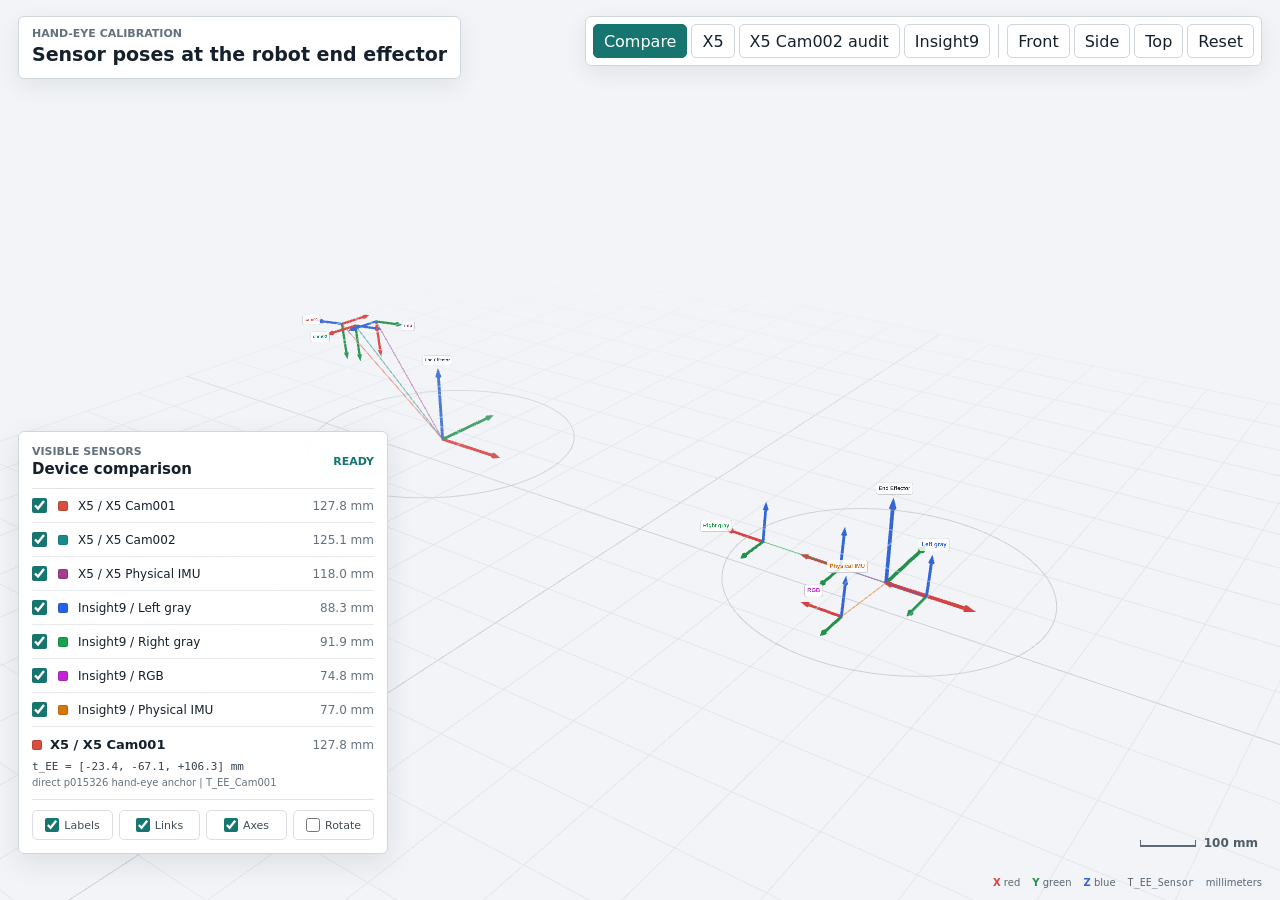
<file: visualizations/hand-eye/index.html>
<!doctype html>
<html lang="en">
  <head>
    <meta charset="utf-8">
    <meta name="viewport" content="width=device-width, initial-scale=1">
    <meta name="theme-color" content="#f2f4f7">
    <title>X5 and Insight9 hand-eye spatial viewer</title>
    <link rel="icon" href="data:,">
    <link rel="stylesheet" href="./styles.css?v=20260722-mild-embed-compact">
    <script type="importmap">
      {
        "imports": {
          "three": "./vendor/three.module.js",
          "three/addons/": "./vendor/addons/"
        }
      }
    </script>
    <script>
      window.addEventListener("error", function (event) {
        if (document.body) document.body.dataset.ready = "error";
        var output = document.querySelector("#runtime-status");
        if (output) output.textContent = "Runtime error: " + event.message;
      });
      window.addEventListener("unhandledrejection", function (event) {
        if (document.body) document.body.dataset.ready = "error";
        var output = document.querySelector("#runtime-status");
        if (output) output.textContent = "Runtime rejection: " + String(event.reason);
      });
    </script>
  </head>
  <body data-ready="false" data-self-test="pending" data-canvas-signal="pending" data-layout-signal="pending" data-candidate-tab-signal="pending" data-ee-frame-signal="pending" data-label-anchor-signal="pending" data-scene-label-signal="pending">
    <main class="app-shell">
      <header class="topbar">
        <div class="title-block">
          <span class="eyebrow">Hand-eye calibration</span>
          <h1>Sensor poses at the robot end effector</h1>
        </div>

        <div class="toolbar" aria-label="Viewer controls">
          <div class="segmented" role="tablist" aria-label="Device view">
            <button type="button" role="tab" data-mode="compare" aria-selected="true">Compare</button>
            <button type="button" role="tab" data-mode="x5" aria-selected="false">X5</button>
            <button type="button" role="tab" data-mode="x5-cam002-kalibr" aria-selected="false" title="Audit-only independent Cam002-Kalibr IMU chain">X5 Cam002 audit</button>
            <button type="button" role="tab" data-mode="insight9" aria-selected="false">Insight9</button>
          </div>
          <div class="view-buttons" aria-label="Camera viewpoint">
            <button type="button" data-view="front" title="Front view">Front</button>
            <button type="button" data-view="side" title="Side view">Side</button>
            <button type="button" data-view="top" title="Top view">Top</button>
            <button type="button" data-view="reset" title="Reset orbit view">Reset</button>
          </div>
        </div>
      </header>

      <section id="viewport" class="viewport" aria-label="Interactive three-dimensional sensor transform viewer">
        <canvas id="scene" tabindex="0" aria-label="Draggable three-dimensional hand-eye calibration scene"></canvas>
        <div class="scale-badge"><span class="scale-line"></span>100 mm</div>

        <aside class="inspector" aria-label="Sensor visibility and selected transform">
          <div class="inspector-heading">
            <div>
              <span class="section-label">Visible sensors</span>
              <strong id="device-heading">Device comparison</strong>
            </div>
            <span id="viewer-state" class="state-indicator">Loading</span>
          </div>

          <div id="sensor-list" class="sensor-list"></div>

          <div class="selected-transform" aria-live="polite">
            <div class="selected-title">
              <span id="selected-swatch" class="selected-swatch"></span>
              <strong id="selected-name">Select a sensor</strong>
              <span id="selected-distance"></span>
            </div>
            <code id="selected-translation">t_EE = --</code>
            <span id="selected-source" class="source-label"></span>
          </div>

          <div class="display-options" aria-label="Display options">
            <label><input type="checkbox" data-option="labels" checked><span>Labels</span></label>
            <label><input type="checkbox" data-option="links" checked><span>Links</span></label>
            <label><input type="checkbox" data-option="axes" checked><span>Axes</span></label>
            <label><input type="checkbox" data-option="autorotate"><span>Rotate</span></label>
          </div>
        </aside>

        <div id="tooltip" class="tooltip" role="status" hidden></div>
        <output id="runtime-status" class="sr-only">Viewer loading</output>
      </section>

      <footer class="coordinate-note">
        <span><b>X</b> red</span>
        <span><b>Y</b> green</span>
        <span><b>Z</b> blue</span>
        <span><code>T_EE_Sensor</code></span>
        <span>millimeters</span>
      </footer>
    </main>

    <script type="module" src="./app.js?v=20260722-mild-embed-compact"></script>
  </body>
</html>
</file>
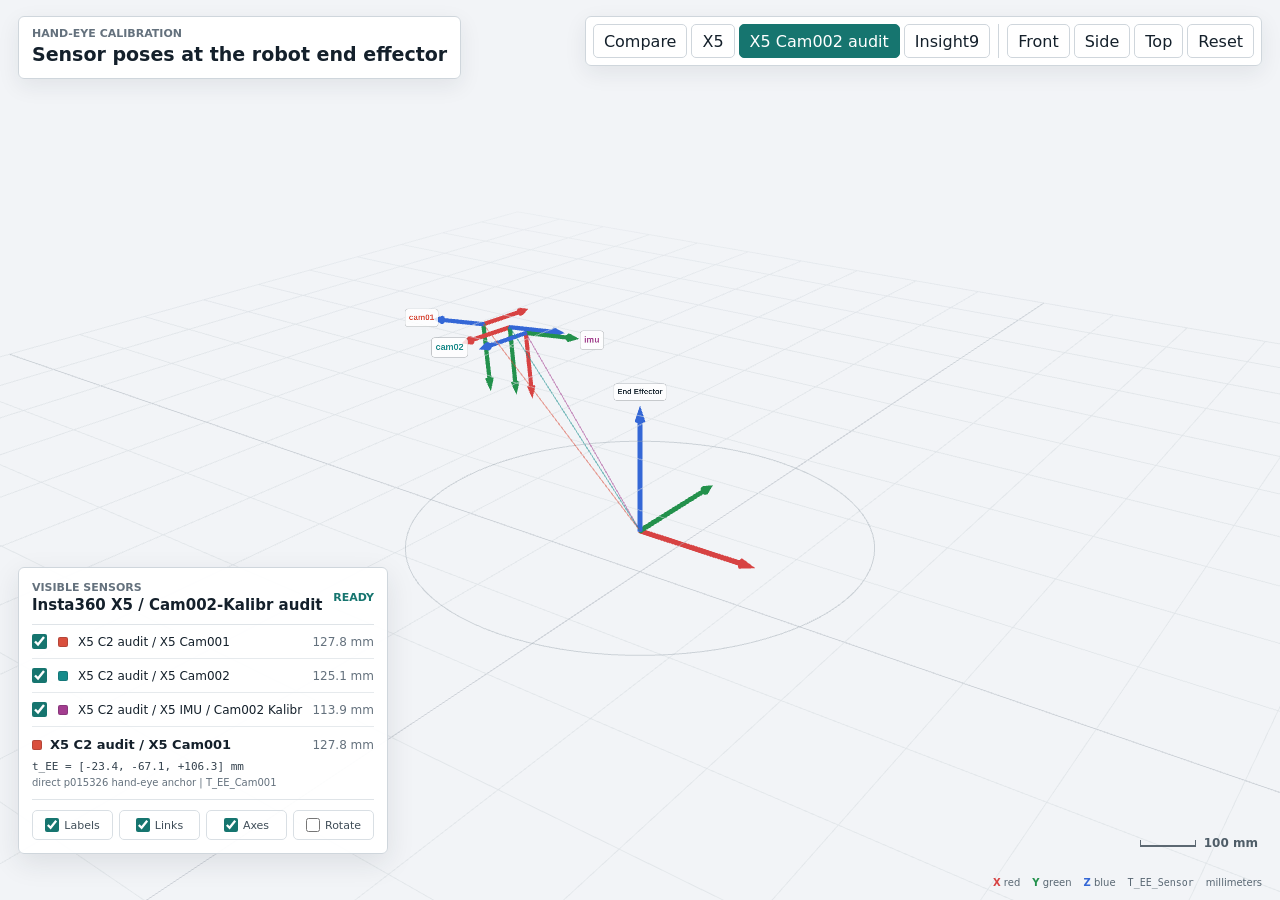
<file: visualizations/hand-eye/x5-cam002-kalibr.html>
<!doctype html>
<html lang="en">
  <head>
    <meta charset="utf-8">
    <meta name="viewport" content="width=device-width, initial-scale=1">
    <meta http-equiv="refresh" content="0; url=./?view=x5-cam002-kalibr&amp;ui=20260722-end-effector-label">
    <title>X5 Cam002-Kalibr audit</title>
    <script>
      window.location.replace("./?view=x5-cam002-kalibr&ui=20260722-end-effector-label");
    </script>
  </head>
  <body>
    <a href="./?view=x5-cam002-kalibr&amp;ui=20260722-end-effector-label">Open X5 Cam002-Kalibr audit</a>
  </body>
</html>
</file>
<file: visualizations/hand-eye/styles.css>
:root {
  color-scheme: light;
  font-family: Inter, ui-sans-serif, system-ui, -apple-system, BlinkMacSystemFont, "Segoe UI", sans-serif;
  font-synthesis: none;
  --ink: #14202b;
  --muted: #64717d;
  --line: #cfd6dc;
  --surface: rgba(255, 255, 255, 0.94);
  --accent: #16756f;
  --accent-ink: #ffffff;
}

* {
  box-sizing: border-box;
}

html,
body {
  width: 100%;
  height: 100%;
  margin: 0;
  overflow: hidden;
  background: #f2f4f7;
  color: var(--ink);
}

button,
input {
  font: inherit;
}

button {
  min-height: 34px;
  border: 1px solid var(--line);
  border-radius: 5px;
  background: #ffffff;
  color: var(--ink);
  cursor: pointer;
}

button:hover {
  border-color: #89959f;
  background: #f7f9fa;
}

button:focus-visible,
input:focus-visible,
canvas:focus-visible {
  outline: 3px solid rgba(22, 117, 111, 0.25);
  outline-offset: 2px;
}

.app-shell,
.viewport,
#scene {
  width: 100%;
  height: 100%;
}

.app-shell {
  position: relative;
}

body[data-embed="mild-x5"] .topbar,
body[data-embed="mild-x5"] .title-block,
body[data-embed="mild-x5"] .toolbar,
body[data-embed="mild-x5"] .segmented,
body[data-embed="mild-x5"] .view-buttons,
body[data-embed="mild-x5"] .inspector,
body[data-embed="mild-x5"] .coordinate-note,
body[data-embed="mild-x5"] .tooltip {
  display: none;
}

body[data-embed="mild-x5"] #scene {
  cursor: grab;
}

body[data-embed="mild-x5"] #scene:active {
  cursor: grabbing;
}

.viewport {
  position: absolute;
  inset: 0;
  overflow: hidden;
}

#scene {
  display: block;
  touch-action: none;
}

.topbar {
  position: absolute;
  z-index: 5;
  top: 16px;
  left: 18px;
  right: 18px;
  display: flex;
  align-items: flex-start;
  justify-content: space-between;
  gap: 18px;
  pointer-events: none;
}

.title-block,
.toolbar,
.inspector,
.coordinate-note,
.scale-badge {
  pointer-events: auto;
}

.title-block {
  min-width: 260px;
  padding: 10px 13px 11px;
  border: 1px solid var(--line);
  border-radius: 6px;
  background: var(--surface);
  box-shadow: 0 7px 22px rgba(27, 39, 49, 0.08);
}

.eyebrow,
.section-label {
  display: block;
  color: var(--muted);
  font-size: 11px;
  font-weight: 700;
  letter-spacing: 0;
  text-transform: uppercase;
}

h1 {
  margin: 3px 0 0;
  font-size: 19px;
  line-height: 1.25;
  letter-spacing: 0;
}

.toolbar {
  display: flex;
  align-items: center;
  gap: 8px;
  padding: 7px;
  border: 1px solid var(--line);
  border-radius: 6px;
  background: var(--surface);
  box-shadow: 0 7px 22px rgba(27, 39, 49, 0.08);
}

.segmented,
.view-buttons {
  display: flex;
  align-items: center;
  gap: 4px;
}

.segmented button,
.view-buttons button {
  padding: 6px 10px;
  white-space: nowrap;
}

.segmented button[aria-selected="true"] {
  border-color: var(--accent);
  background: var(--accent);
  color: var(--accent-ink);
}

.view-buttons {
  padding-left: 8px;
  border-left: 1px solid var(--line);
}

.scale-badge {
  position: absolute;
  z-index: 3;
  right: 22px;
  bottom: 50px;
  display: flex;
  align-items: center;
  gap: 8px;
  color: #4f5d68;
  font-size: 12px;
  font-weight: 700;
}

.scale-line {
  display: block;
  width: 56px;
  height: 7px;
  border: solid #5c6872;
  border-width: 0 1px 2px;
}

.inspector {
  position: absolute;
  z-index: 5;
  left: 18px;
  bottom: 46px;
  width: min(370px, calc(100vw - 36px));
  max-height: calc(100dvh - 160px);
  overflow: auto;
  padding: 13px;
  border: 1px solid var(--line);
  border-radius: 6px;
  background: var(--surface);
  box-shadow: 0 9px 28px rgba(27, 39, 49, 0.1);
}

.inspector-heading,
.selected-title {
  display: flex;
  align-items: center;
  justify-content: space-between;
  gap: 8px;
}

.inspector-heading strong {
  display: block;
  margin-top: 2px;
  font-size: 15px;
}

.state-indicator {
  color: var(--accent);
  font-size: 11px;
  font-weight: 800;
  text-transform: uppercase;
}

.sensor-list {
  margin-top: 10px;
  border-top: 1px solid #dfe4e8;
}

.sensor-row {
  display: grid;
  grid-template-columns: 18px 11px minmax(0, 1fr) auto;
  align-items: center;
  gap: 8px;
  min-height: 34px;
  border-bottom: 1px solid #e6eaed;
  font-size: 12px;
}

.sensor-row input {
  width: 15px;
  height: 15px;
  margin: 0;
  accent-color: var(--accent);
}

.sensor-row button {
  min-width: 0;
  min-height: 26px;
  overflow: hidden;
  padding: 3px 1px;
  border: 0;
  background: transparent;
  text-align: left;
  text-overflow: ellipsis;
  white-space: nowrap;
}

.sensor-row button:hover {
  color: var(--accent);
  background: transparent;
}

.sensor-row output {
  color: var(--muted);
  font-variant-numeric: tabular-nums;
}

.sensor-swatch,
.selected-swatch {
  display: block;
  flex: 0 0 auto;
  width: 10px;
  height: 10px;
  border: 1px solid rgba(20, 32, 43, 0.18);
  border-radius: 2px;
}

.selected-transform {
  min-height: 73px;
  padding: 10px 0 9px;
  border-bottom: 1px solid #dfe4e8;
}

.selected-title {
  justify-content: flex-start;
}

.selected-title strong {
  min-width: 0;
  overflow: hidden;
  font-size: 13px;
  text-overflow: ellipsis;
  white-space: nowrap;
}

#selected-distance {
  margin-left: auto;
  color: var(--muted);
  font-size: 12px;
  font-variant-numeric: tabular-nums;
}

.selected-transform code {
  display: block;
  margin-top: 7px;
  color: #34424e;
  font-size: 11px;
  line-height: 1.4;
  white-space: normal;
}

.source-label {
  display: block;
  margin-top: 3px;
  color: var(--muted);
  font-size: 10px;
}

.display-options {
  display: grid;
  grid-template-columns: repeat(4, 1fr);
  gap: 6px;
  padding-top: 10px;
}

.display-options label {
  display: flex;
  align-items: center;
  justify-content: center;
  gap: 5px;
  min-height: 30px;
  border: 1px solid #d9dfe4;
  border-radius: 5px;
  color: #3f4d58;
  font-size: 11px;
  cursor: pointer;
}

.display-options input {
  width: 14px;
  height: 14px;
  margin: 0;
  accent-color: var(--accent);
}

.tooltip {
  position: absolute;
  z-index: 8;
  max-width: 180px;
  padding: 7px 9px;
  border: 1px solid #c9d0d6;
  border-radius: 5px;
  background: rgba(20, 32, 43, 0.92);
  color: #ffffff;
  font-size: 11px;
  pointer-events: none;
}

.coordinate-note {
  position: absolute;
  z-index: 5;
  right: 18px;
  bottom: 12px;
  display: flex;
  align-items: center;
  gap: 12px;
  color: #596773;
  font-size: 10px;
}

.coordinate-note b:nth-child(1) {
  color: #d74343;
}

.coordinate-note span:nth-child(2) b {
  color: #23914c;
}

.coordinate-note span:nth-child(3) b {
  color: #3467d6;
}

.sr-only {
  position: absolute;
  width: 1px;
  height: 1px;
  overflow: hidden;
  clip: rect(0, 0, 0, 0);
  white-space: nowrap;
}

@media (max-width: 820px) {
  .topbar {
    top: 10px;
    left: 10px;
    right: 10px;
    flex-direction: column;
    gap: 7px;
  }

  .title-block {
    width: 100%;
    min-width: 0;
    padding: 8px 10px;
  }

  h1 {
    font-size: 16px;
  }

  .toolbar {
    width: 100%;
    overflow-x: auto;
    padding: 5px;
  }

  .segmented button,
  .view-buttons button {
    min-height: 31px;
    padding: 5px 8px;
    font-size: 11px;
  }

  .inspector {
    left: 10px;
    bottom: 40px;
    width: calc(100vw - 20px);
    max-height: 36dvh;
    padding: 10px;
  }

  .sensor-row {
    min-height: 31px;
  }

  .selected-transform {
    min-height: 66px;
    padding: 8px 0;
  }

  .scale-badge {
    right: 12px;
    bottom: calc(36dvh + 52px);
  }

  .coordinate-note {
    left: 10px;
    right: auto;
    bottom: 12px;
    gap: 8px;
  }

  .coordinate-note span:nth-last-child(-n + 2) {
    display: none;
  }
}

@media (max-width: 440px) {
  .display-options {
    grid-template-columns: repeat(4, minmax(61px, 1fr));
    overflow-x: auto;
  }

  .sensor-row {
    grid-template-columns: 18px 10px minmax(0, 1fr) 63px;
  }

  .scale-badge {
    font-size: 10px;
  }
}

@media (prefers-reduced-motion: reduce) {
  *,
  *::before,
  *::after {
    scroll-behavior: auto !important;
  }
}
</file>
